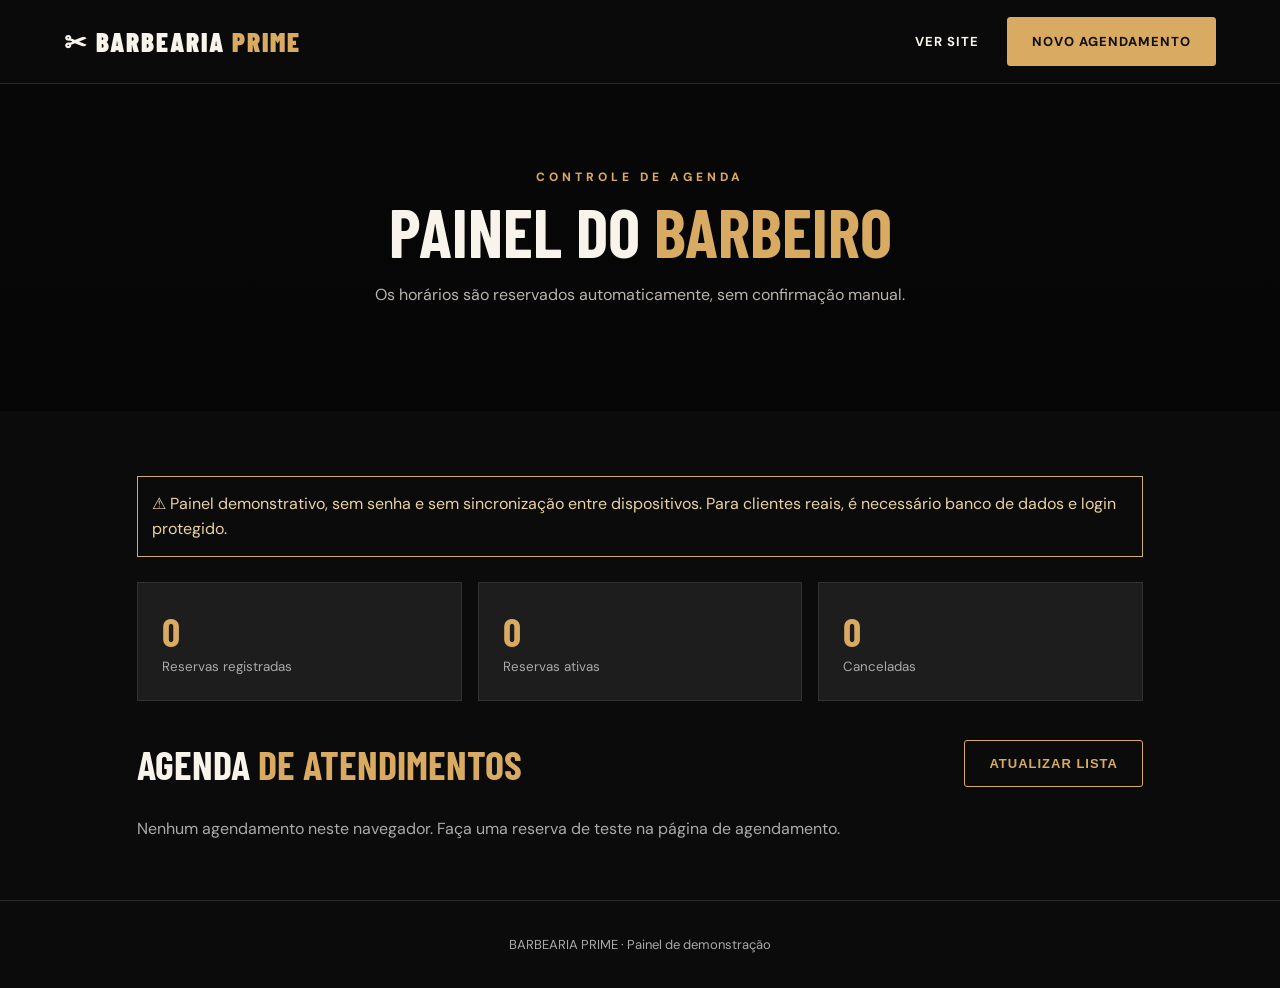
<file: admin.html>
<!doctype html><html lang="pt-BR"><head><meta charset="UTF-8"><meta name="viewport" content="width=device-width,initial-scale=1"><title>Painel | Barbearia Prime</title><link rel="stylesheet" href="style.css"></head><body><header><a class="logo" href="index.html">✂ BARBEARIA <span>PRIME</span></a><nav><a href="index.html">Ver site</a><a href="agendamento.html" class="btn">Novo agendamento</a></nav></header><section class="page-head"><div class="eyebrow">Controle de agenda</div><h1 class="heading">PAINEL DO <span class="gold">BARBEIRO</span></h1><p class="sub">Os horários são reservados automaticamente, sem confirmação manual.</p></section><main class="admin-wrap"><div class="notice">⚠ Painel demonstrativo, sem senha e sem sincronização entre dispositivos. Para clientes reais, é necessário banco de dados e login protegido.</div><div class="stats"><div class="stat"><strong id="total">0</strong><small>Reservas registradas</small></div><div class="stat"><strong id="pendentes">0</strong><small>Reservas ativas</small></div><div class="stat"><strong id="confirmados">0</strong><small>Canceladas</small></div></div><div class="toolbar"><h2 class="heading" style="font-size:40px;margin:18px 0">AGENDA <span class="gold">DE ATENDIMENTOS</span></h2><button class="btn btn-outline" onclick="renderAdmin()">Atualizar lista</button></div><div id="agenda"></div></main><footer>BARBEARIA PRIME · Painel de demonstração</footer><script src="app.js"></script></body></html>
</file>
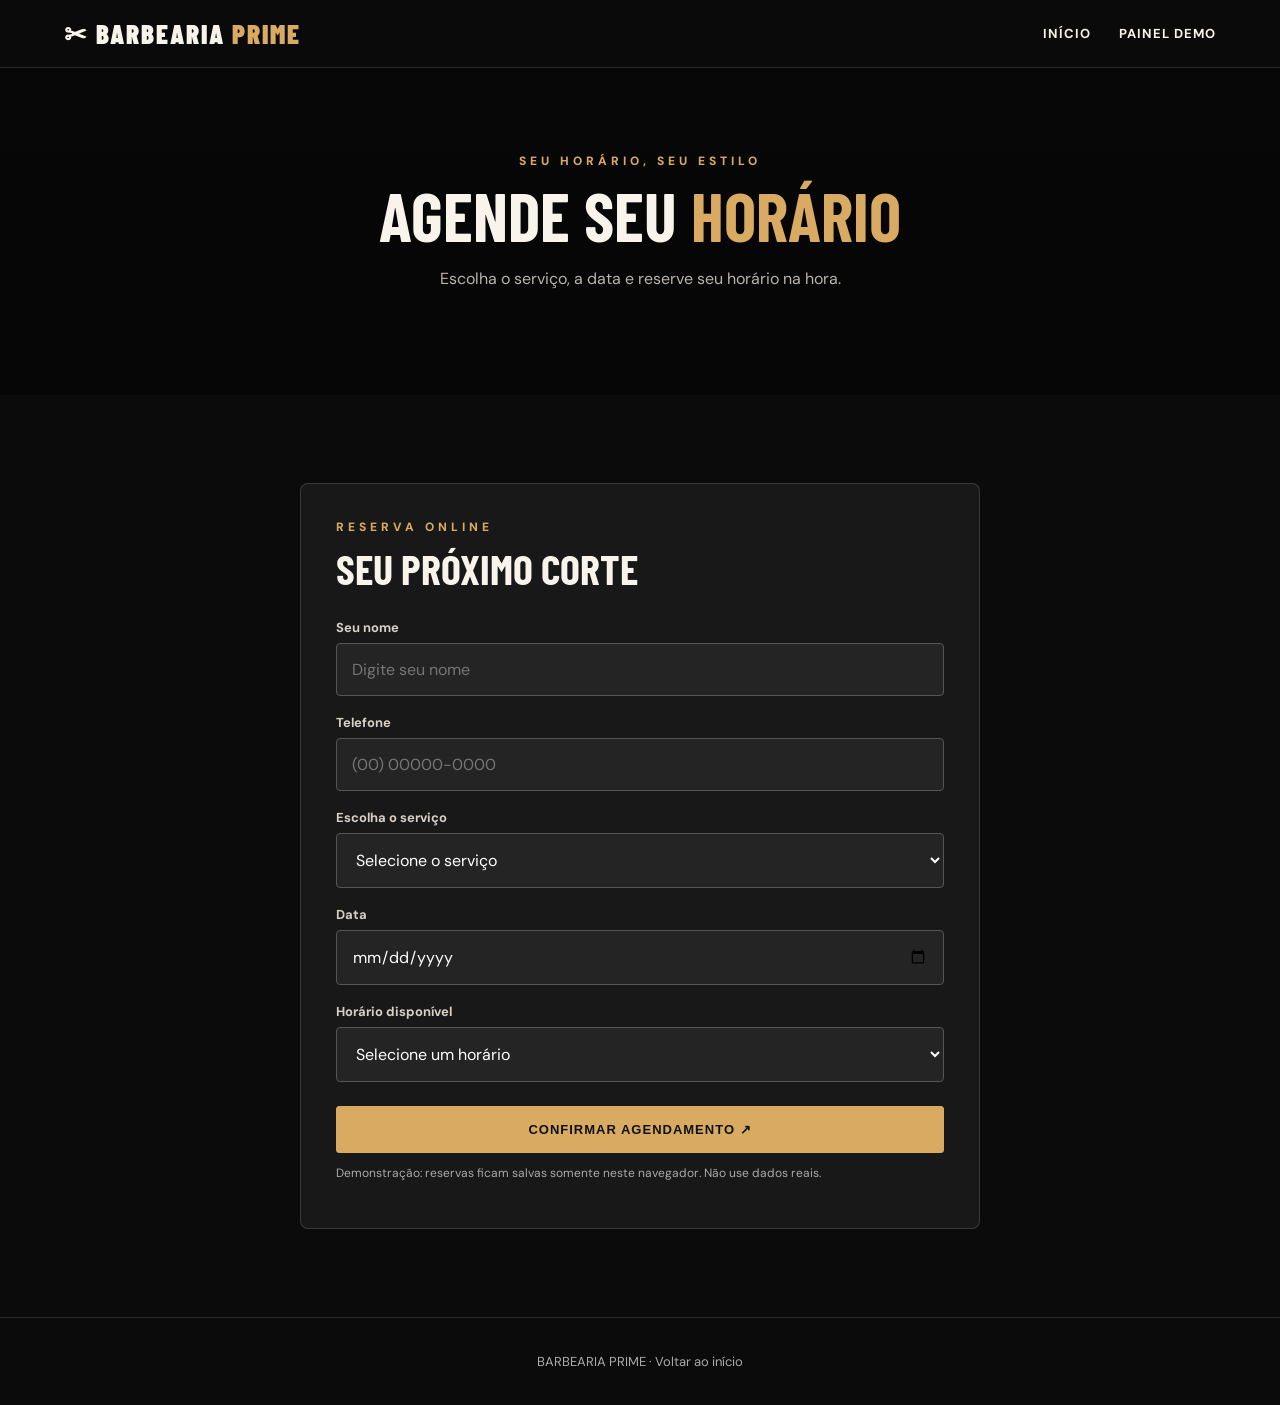
<file: agendamento.html>
<!doctype html><html lang="pt-BR"><head><meta charset="UTF-8"><meta name="viewport" content="width=device-width,initial-scale=1"><title>Agendamento | Barbearia Prime</title><link rel="stylesheet" href="style.css"></head><body><header><a class="logo" href="index.html">✂ BARBEARIA <span>PRIME</span></a><nav><a href="index.html">Início</a><a href="admin.html">Painel demo</a></nav></header><section class="page-head"><div class="eyebrow">Seu horário, seu estilo</div><h1 class="heading">AGENDE SEU <span class="gold">HORÁRIO</span></h1><p class="sub">Escolha o serviço, a data e reserve seu horário na hora.</p></section><main class="container"><form class="form-card" id="form"><div class="eyebrow">Reserva online</div><h2 class="heading" style="font-size:42px">SEU PRÓXIMO CORTE</h2><label for="nome">Seu nome</label><input id="nome" required maxlength="80" placeholder="Digite seu nome"><label for="telefone">Telefone</label><input id="telefone" required inputmode="tel" placeholder="(00) 00000-0000"><label for="servico">Escolha o serviço</label><select id="servico" required><option value="">Selecione o serviço</option><option value="corte">Corte masculino — R$ 35</option><option value="barba">Barba — R$ 25</option><option value="combo">Corte + barba — R$ 55</option></select><label for="data">Data</label><input type="date" id="data" required><label for="hora">Horário disponível</label><select id="hora" required><option value="">Selecione uma data</option></select><button class="btn" type="submit">CONFIRMAR AGENDAMENTO ↗</button><div id="mensagem" role="status" aria-live="polite"></div><p class="small">Demonstração: reservas ficam salvas somente neste navegador. Não use dados reais.</p></form></main><footer>BARBEARIA PRIME · <a href="index.html">Voltar ao início</a></footer><script src="app.js"></script></body></html>
</file>
<file: style.css>
@import url('https://fonts.googleapis.com/css2?family=Barlow+Condensed:wght@500;600;700;800;900&family=DM+Sans:wght@400;500;600;700&display=swap');
:root{--bg:#0b0b0b;--panel:#171717;--gold:#d8aa62;--muted:#b9b4ad}*{box-sizing:border-box}html{scroll-behavior:smooth}body{margin:0;background:var(--bg);color:#f8f4ec;font-family:'DM Sans',sans-serif}a{color:inherit;text-decoration:none}header{position:sticky;top:0;z-index:5;background:#0b0b0bf2;border-bottom:1px solid #ffffff20;display:flex;align-items:center;justify-content:space-between;padding:17px max(5%,calc((100% - 1160px)/2));gap:20px}.logo{font-family:'Barlow Condensed',sans-serif;font-size:27px;font-weight:900;letter-spacing:2px}.logo span,.gold{color:var(--gold)}nav{display:flex;align-items:center;gap:28px}nav a{font-size:13px;text-transform:uppercase;font-weight:700;letter-spacing:1px}.btn{display:inline-flex;justify-content:center;align-items:center;background:var(--gold);border:1px solid var(--gold);color:#111;padding:15px 24px;font-weight:800;text-transform:uppercase;letter-spacing:1px;border-radius:3px;cursor:pointer;font-size:13px}.btn:hover{background:#edc587}.btn-outline{background:transparent;color:var(--gold)}.hero{min-height:640px;background:linear-gradient(90deg,#050505ed 0%,#050505b0 44%,#0505052b 100%),url('https://images.unsplash.com/photo-1503951914875-452162b0f3f1?auto=format&fit=crop&w=1800&q=85') center/cover;display:flex;align-items:center;padding:85px max(6%,calc((100% - 1160px)/2))}.eyebrow{color:var(--gold);letter-spacing:4px;font-size:12px;text-transform:uppercase;font-weight:800}.hero h1{font-family:'Barlow Condensed',sans-serif;font-size:clamp(65px,9vw,120px);line-height:.87;max-width:760px;margin:20px 0;text-transform:uppercase;letter-spacing:-1px}.hero p{color:#dedbd5;max-width:510px;line-height:1.8}.hero .btn{margin-top:22px}.container{max-width:1160px;margin:auto;padding:88px 24px}.heading{font-family:'Barlow Condensed',sans-serif;text-transform:uppercase;font-size:clamp(42px,6vw,68px);line-height:1;margin:12px 0 30px}.sub{color:var(--muted);line-height:1.8}.services{display:grid;grid-template-columns:repeat(3,1fr);gap:22px}.service{background:var(--panel);border:1px solid #ffffff19;overflow:hidden}.service img{width:100%;height:250px;object-fit:cover;display:block}.service-body{padding:25px}.service h3{font-family:'Barlow Condensed';font-size:30px;text-transform:uppercase;margin:0 0 8px}.service p{color:var(--muted);font-size:14px;line-height:1.6}.price{font-size:24px;color:var(--gold);font-weight:800}.service .btn{margin-top:15px;width:100%}.feature{background:#171410;display:grid;grid-template-columns:1fr 1fr;align-items:center}.feature img{width:100%;height:440px;object-fit:cover}.feature>div{padding:65px 9%}.gallery{display:grid;grid-template-columns:repeat(3,1fr);gap:14px}.gallery img{width:100%;height:300px;object-fit:cover}.cta{text-align:center;background:linear-gradient(#0a0a0acc,#0a0a0add),url('https://images.unsplash.com/photo-1599351431202-1e0f0137899a?auto=format&fit=crop&w=1400') center/cover;padding:100px 24px}footer{border-top:1px solid #ffffff20;padding:35px 5%;text-align:center;color:#aaa;font-size:13px}.page-head{background:linear-gradient(#050505a0,#050505e8),url('https://images.unsplash.com/photo-1621605815971-fbc98d665033?auto=format&fit=crop&w=1500') center/cover;text-align:center;padding:85px 20px}.page-head .heading{margin-bottom:10px}.form-card{background:#181818;border:1px solid #ffffff24;padding:35px;max-width:680px;margin:auto;border-radius:8px}label{display:block;font-size:13px;color:#d7d0c6;font-weight:700;margin:18px 0 7px}input,select{width:100%;background:#242424;color:white;border:1px solid #555;border-radius:4px;padding:15px;font:inherit}input:focus,select:focus{outline:2px solid var(--gold)}.form-card .btn{width:100%;margin-top:24px}.notice{padding:14px;border:1px solid #cfae6a;color:#ead2a2;margin-top:20px;line-height:1.6}.admin-wrap{max-width:1050px;margin:0 auto;padding:45px 22px}.stats{display:grid;grid-template-columns:repeat(3,1fr);gap:16px;margin:25px 0}.stat{background:#1d1d1d;padding:24px;border:1px solid #ffffff18}.stat strong{font:700 40px 'Barlow Condensed';color:var(--gold);display:block}.stat small{color:#aaa}.appointment{background:#1c1c1c;padding:22px;border:1px solid #ffffff20;margin:12px 0;border-radius:5px}.appointment h3{margin:0 0 9px}.appointment p{color:#ccc;margin:6px 0}.appointment button{margin:12px 8px 0 0}.muted{color:#aaa}.small{font-size:12px;color:#aaa}.toolbar{display:flex;justify-content:space-between;align-items:center;gap:12px;flex-wrap:wrap}@media(max-width:760px){header{padding:15px 18px}nav{gap:12px}nav a{font-size:11px}.logo{font-size:20px}.hero{min-height:560px;padding:65px 25px}.services,.gallery,.stats{grid-template-columns:1fr}.feature{grid-template-columns:1fr}.feature img{height:300px}.feature>div{padding:45px 25px}.container{padding:60px 20px}.gallery img{height:240px}.form-card{padding:20px}.hero h1{font-size:72px}}
</file>
